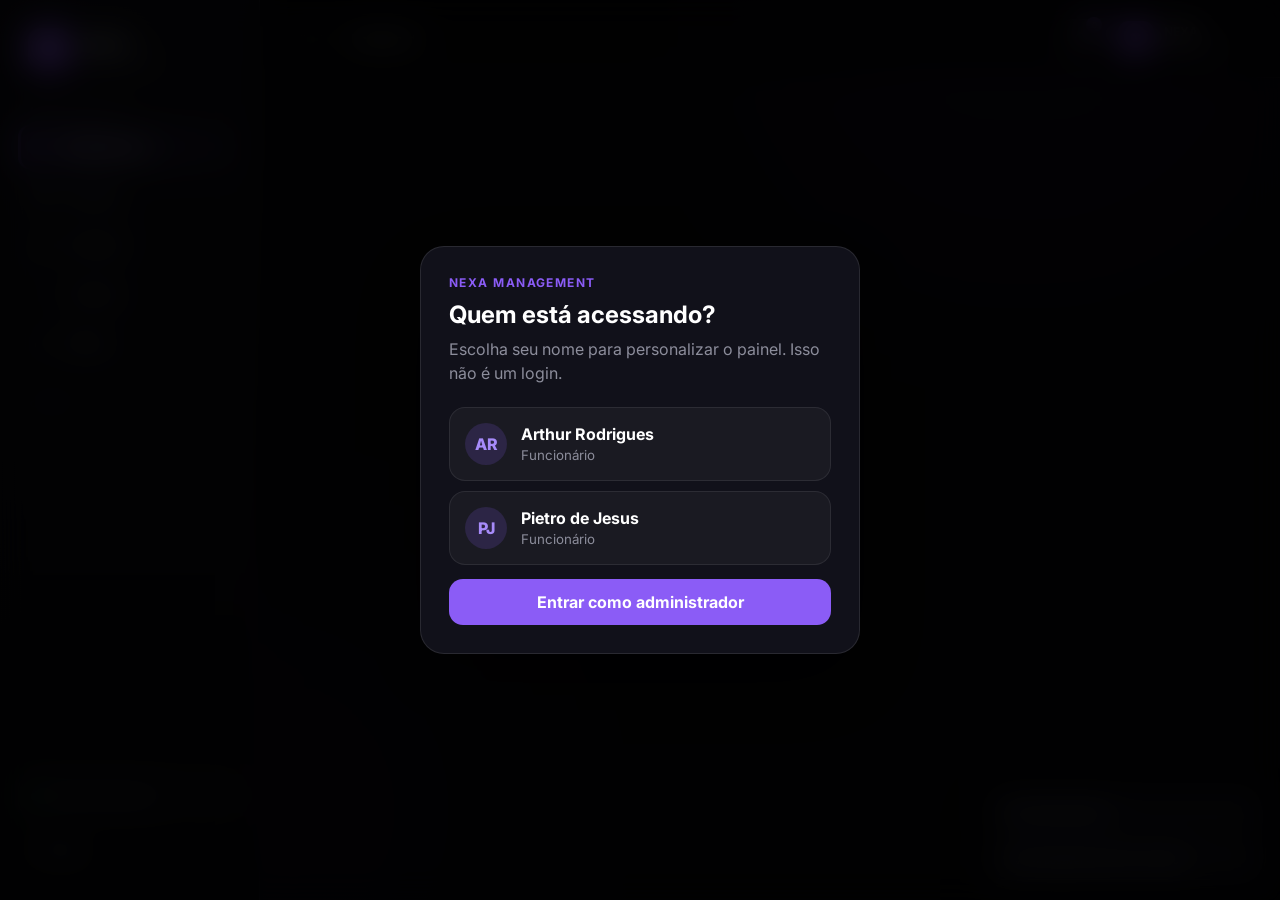
<file: index.html>
<!DOCTYPE html>
<html lang="pt-BR">
<head>
    <meta charset="UTF-8">
    <meta name="viewport" content="width=device-width, initial-scale=1.0">

    <title>NEXA Management</title>

    <link rel="preconnect" href="https://fonts.googleapis.com">
    <link rel="preconnect" href="https://fonts.gstatic.com" crossorigin>
    <link href="https://fonts.googleapis.com/css2?family=Inter:wght@400;500;600;700;800&family=Space+Grotesk:wght@500;600;700&display=swap" rel="stylesheet">

    <link rel="stylesheet" href="style.css">
</head>

<body>

<div class="app-shell">

    <!-- SIDEBAR -->
    <aside class="sidebar">

        <div class="brand">
            <div class="brand-mark">N</div>

            <div>
                <strong>NEXA</strong>
                <span>MANAGEMENT</span>
            </div>
        </div>

        <div class="sidebar-section">
            <small>MENU PRINCIPAL</small>

            <button class="nav-item active" data-page="dashboard">
                <span class="nav-icon">⌂</span>
                <span>Dashboard</span>
            </button>

            <button class="nav-item" data-page="sales">
                <span class="nav-icon">◆</span>
                <span>Vendas</span>
            </button>

            <button class="nav-item" data-page="clients">
                <span class="nav-icon">◉</span>
                <span>Clientes</span>
            </button>

            <button class="nav-item" data-page="tasks">
                <span class="nav-icon">✓</span>
                <span>Tarefas</span>
            </button>

            <button class="nav-item" data-page="goals">
                <span class="nav-icon">◎</span>
                <span>Metas</span>
            </button>
        </div>

        <div class="sidebar-section">
            <small>GESTÃO</small>

            <button class="nav-item admin-only" data-page="team">
                <span class="nav-icon">♙</span>
                <span>Equipe</span>
            </button>

            <button class="nav-item admin-only" data-page="reports">
                <span class="nav-icon">▥</span>
                <span>Relatórios</span>
            </button>

            <button class="nav-item admin-only" data-page="settings">
                <span class="nav-icon">⚙</span>
                <span>Configurações</span>
            </button>
        </div>

        <div class="sidebar-bottom">

            <div class="sidebar-status">
                <span></span>
                Sistema operacional
            </div>

            <button class="logout-button" data-action="logout">
                ↪ Sair
            </button>

        </div>

    </aside>

    <!-- MAIN -->
    <main class="main">

        <!-- TOPBAR -->
        <header class="topbar">

            <button class="mobile-menu" id="mobileMenu">
                ☰
            </button>

            <div class="breadcrumb">
                <span>NEXA</span>
                <b>/</b>
                <strong id="pageTitle">Dashboard</strong>
            </div>

            <div class="topbar-right">

                <button class="notification-button" id="notificationButton">
                    ◇
                    <span id="notificationCount">0</span>
                </button>

                <div class="user-profile">

                    <div class="user-avatar" id="topAvatar">
                        A
                    </div>

                    <div class="user-info">
                        <strong id="topUserName">Administrador</strong>
                        <span id="topUserRole">Administrador</span>
                    </div>

                    <span class="user-arrow">⌄</span>

                </div>

            </div>

        </header>

        <!-- CONTENT -->
        <div class="content">

            <!-- ================= DASHBOARD ================= -->

            <section class="page active" id="page-dashboard">

                <div class="hero-dashboard">

                    <div>
                        <span class="eyebrow">CENTRAL DE OPERAÇÕES</span>

                        <h1>
                            Olá, <span id="welcomeName">Administrador</span>.
                        </h1>

                        <p>
                            Aqui está o panorama da sua operação hoje.
                        </p>
                    </div>

                    <div class="hero-date">
                        <span id="currentDate"></span>
                    </div>

                </div>

                <!-- KPIs -->

                <div class="stats-grid">

                    <article class="stat-card purple">

                        <div class="stat-top">
                            <span>Faturamento</span>
                            <div class="stat-icon">R$</div>
                        </div>

                        <strong id="dashboardRevenue">R$ 0,00</strong>

                        <small id="dashboardRevenueInfo">
                            Nenhuma venda registrada
                        </small>

                    </article>

                    <article class="stat-card green">

                        <div class="stat-top">
                            <span>Vendas</span>
                            <div class="stat-icon">◆</div>
                        </div>

                        <strong id="dashboardSales">0</strong>

                        <small id="dashboardSalesInfo">
                            Nenhuma venda registrada
                        </small>

                    </article>

                    <article class="stat-card blue">

                        <div class="stat-top">
                            <span>Clientes</span>
                            <div class="stat-icon">◉</div>
                        </div>

                        <strong id="dashboardClients">0</strong>

                        <small>
                            Clientes cadastrados
                        </small>

                    </article>

                    <article class="stat-card orange">

                        <div class="stat-top">
                            <span>Tarefas</span>
                            <div class="stat-icon">✓</div>
                        </div>

                        <strong id="dashboardTasks">0</strong>

                        <small id="dashboardTasksInfo">
                            0 concluídas
                        </small>

                    </article>

                </div>

                <!-- DASHBOARD GRID -->

                <div class="dashboard-grid">

                    <article class="panel revenue-panel">

                        <div class="panel-header">

                            <div>
                                <span class="eyebrow">PERFORMANCE</span>
                                <h2>Resumo de vendas</h2>
                            </div>

                            <button class="ghost-button" data-page="sales">
                                Ver vendas →
                            </button>

                        </div>

                        <div class="revenue-main">

                            <div>
                                <span>Faturamento total</span>
                                <strong id="dashboardRevenueLarge">
                                    R$ 0,00
                                </strong>
                            </div>

                            <div class="revenue-progress">

                                <div class="progress-header">
                                    <span>Meta geral</span>
                                    <strong id="dashboardGoalPercent">0%</strong>
                                </div>

                                <div class="progress-bar">
                                    <span id="dashboardGoalBar"></span>
                                </div>

                                <small id="dashboardGoalText">
                                    Nenhuma meta definida
                                </small>

                            </div>

                        </div>

                    </article>

                    <article class="panel quick-panel">

                        <div class="panel-header">
                            <div>
                                <span class="eyebrow">ATALHOS</span>
                                <h2>Ações rápidas</h2>
                            </div>
                        </div>

                        <div class="quick-actions">

                            <button data-action="new-sale">
                                <span>◆</span>
                                <strong>Registrar venda</strong>
                                <small>Adicionar nova venda</small>
                            </button>

                            <button data-action="new-client">
                                <span>◉</span>
                                <strong>Novo cliente</strong>
                                <small>Cadastrar cliente</small>
                            </button>

                            <button data-action="new-task">
                                <span>✓</span>
                                <strong>Nova tarefa</strong>
                                <small>Criar atividade</small>
                            </button>

                        </div>

                    </article>

                </div>

                <div class="dashboard-grid lower">

                    <article class="panel">

                        <div class="panel-header">

                            <div>
                                <span class="eyebrow">RECENTES</span>
                                <h2>Últimas vendas</h2>
                            </div>

                            <button class="text-button" data-page="sales">
                                Ver todas
                            </button>

                        </div>

                        <div id="dashboardSalesList" class="sales-mini-list"></div>

                    </article>

                    <article class="panel">

                        <div class="panel-header">

                            <div>
                                <span class="eyebrow">PRODUTIVIDADE</span>
                                <h2>Ranking da equipe</h2>
                            </div>

                        </div>

                        <div id="rankingList" class="ranking-list"></div>

                    </article>

                </div>

                <div class="dashboard-grid lower">

                    <article class="panel">

                        <div class="panel-header">
                            <div>
                                <span class="eyebrow">ATIVIDADE</span>
                                <h2>Atividade recente</h2>
                            </div>
                        </div>

                        <div id="activityList" class="activity-list"></div>

                    </article>

                    <article class="panel priority-panel">

                        <div class="panel-header">
                            <div>
                                <span class="eyebrow">ATENÇÃO</span>
                                <h2>Tarefas prioritárias</h2>
                            </div>
                        </div>

                        <div id="priorityTasks" class="priority-list"></div>

                    </article>

                </div>

            </section>


            <!-- ================= VENDAS ================= -->

            <section class="page" id="page-sales">

                <div class="page-heading">

                    <div>
                        <span class="eyebrow">COMERCIAL</span>
                        <h1>Vendas</h1>
                        <p>Controle seu faturamento e sua operação comercial.</p>
                    </div>

                    <button class="primary-button admin-only" data-action="new-sale">
                        + Registrar venda
                    </button>

                </div>

                <div class="stats-grid compact">

                    <article class="stat-card purple">
                        <div class="stat-top">
                            <span>Faturamento</span>
                            <div class="stat-icon">R$</div>
                        </div>
                        <strong id="salesRevenue">R$ 0,00</strong>
                        <small>Total registrado</small>
                    </article>

                    <article class="stat-card green">
                        <div class="stat-top">
                            <span>Vendas</span>
                            <div class="stat-icon">◆</div>
                        </div>
                        <strong id="salesCount">0</strong>
                        <small>Vendas registradas</small>
                    </article>

                    <article class="stat-card blue">
                        <div class="stat-top">
                            <span>Recebidas</span>
                            <div class="stat-icon">✓</div>
                        </div>
                        <strong id="salesReceived">0</strong>
                        <small>Vendas recebidas</small>
                    </article>

                    <article class="stat-card orange">
                        <div class="stat-top">
                            <span>Ticket médio</span>
                            <div class="stat-icon">↗</div>
                        </div>
                        <strong id="salesAverage">R$ 0,00</strong>
                        <small>Valor médio</small>
                    </article>

                </div>

                <div class="panel sales-container">

                    <div class="toolbar">

                        <div class="search-box">
                            <span>⌕</span>
                            <input
                                id="salesSearch"
                                type="search"
                                placeholder="Buscar por cliente..."
                            >
                        </div>

                        <select id="salesStatusFilter">
                            <option value="all">Todos os status</option>
                            <option value="pending">Pendentes</option>
                            <option value="received">Recebidas</option>
                            <option value="cancelled">Canceladas</option>
                        </select>

                        <select id="salesResponsibleFilter">
                            <option value="all">Todos os responsáveis</option>
                        </select>

                    </div>

                    <div id="salesList" class="sales-list"></div>

                </div>

            </section>


            <!-- ================= CLIENTES ================= -->

            <section class="page" id="page-clients">

                <div class="page-heading">

                    <div>
                        <span class="eyebrow">CRM</span>
                        <h1>Clientes</h1>
                        <p>Gerencie seus contatos e oportunidades.</p>
                    </div>

                    <button class="primary-button admin-only" data-action="new-client">
                        + Novo cliente
                    </button>

                </div>

                <div class="client-metrics">

                    <div>
                        <span>Total</span>
                        <strong id="clientTotal">0</strong>
                    </div>

                    <div>
                        <span>Leads</span>
                        <strong id="clientLeads">0</strong>
                    </div>

                    <div>
                        <span>Negociação</span>
                        <strong id="clientNegotiation">0</strong>
                    </div>

                    <div>
                        <span>Clientes</span>
                        <strong id="clientCustomers">0</strong>
                    </div>

                </div>

                <div class="panel">

                    <div class="toolbar">

                        <div class="search-box">
                            <span>⌕</span>
                            <input
                                id="clientSearch"
                                type="search"
                                placeholder="Buscar cliente, empresa ou telefone..."
                            >
                        </div>

                        <select id="clientStatusFilter">
                            <option value="all">Todos</option>
                            <option value="lead">Lead</option>
                            <option value="contact">Contato</option>
                            <option value="negotiation">Negociação</option>
                            <option value="customer">Cliente</option>
                            <option value="inactive">Inativo</option>
                        </select>

                    </div>

                    <div id="clientList" class="client-grid"></div>

                </div>

            </section>


            <!-- ================= TAREFAS ================= -->

            <section class="page" id="page-tasks">

                <div class="page-heading">

                    <div>
                        <span class="eyebrow">OPERAÇÃO</span>
                        <h1>Tarefas</h1>
                        <p>Organize e acompanhe as atividades da equipe.</p>
                    </div>

                    <button class="primary-button admin-only" data-action="new-task">
                        + Nova tarefa
                    </button>

                </div>

                <div class="stats-grid compact">

                    <article class="stat-card purple">
                        <div class="stat-top">
                            <span>Total</span>
                            <div class="stat-icon">✓</div>
                        </div>
                        <strong id="taskTotal">0</strong>
                        <small>Tarefas</small>
                    </article>

                    <article class="stat-card orange">
                        <div class="stat-top">
                            <span>Pendentes</span>
                            <div class="stat-icon">◷</div>
                        </div>
                        <strong id="taskPending">0</strong>
                        <small>Em aberto</small>
                    </article>

                    <article class="stat-card green">
                        <div class="stat-top">
                            <span>Concluídas</span>
                            <div class="stat-icon">✓</div>
                        </div>
                        <strong id="taskCompleted">0</strong>
                        <small>Finalizadas</small>
                    </article>

                    <article class="stat-card red">
                        <div class="stat-top">
                            <span>Atrasadas</span>
                            <div class="stat-icon">!</div>
                        </div>
                        <strong id="taskOverdue">0</strong>
                        <small>Precisam atenção</small>
                    </article>

                </div>

                <div class="panel">

                    <div class="filter-tabs">

                        <button class="active" data-task-filter="all">
                            Todas
                        </button>

                        <button data-task-filter="pending">
                            Pendentes
                        </button>

                        <button data-task-filter="completed">
                            Concluídas
                        </button>

                        <button data-task-filter="overdue">
                            Atrasadas
                        </button>

                    </div>

                    <div id="fullTaskList" class="task-list"></div>

                </div>

            </section>


            <!-- ================= METAS ================= -->

            <section class="page" id="page-goals">

                <div class="page-heading">

                    <div>
                        <span class="eyebrow">PERFORMANCE</span>
                        <h1>Metas</h1>
                        <p>Acompanhe os objetivos da NEXA.</p>
                    </div>

                </div>

                <div class="panel goal-main">

                    <div>
                        <span class="eyebrow">META GERAL</span>
                        <h2 id="generalGoal">R$ 0,00</h2>
                        <p>Meta de faturamento</p>
                    </div>

                    <button
                        class="secondary-button admin-only"
                        data-action="edit-general-goal"
                    >
                        Editar meta
                    </button>

                </div>

                <div class="panel">

                    <div class="panel-header">
                        <div>
                            <span class="eyebrow">EQUIPE</span>
                            <h2>Metas individuais</h2>
                        </div>
                    </div>

                    <div id="employeeGoals" class="employee-goals"></div>

                </div>

            </section>


            <!-- ================= EQUIPE ================= -->

            <section class="page" id="page-team">

                <div class="page-heading">

                    <div>
                        <span class="eyebrow">GESTÃO</span>
                        <h1>Equipe</h1>
                        <p>Acompanhe a produtividade de cada colaborador.</p>
                    </div>

                </div>

                <div id="teamList" class="team-grid"></div>

            </section>


            <!-- ================= RELATÓRIOS ================= -->

            <section class="page" id="page-reports">

                <div class="page-heading">

                    <div>
                        <span class="eyebrow">ANÁLISE</span>
                        <h1>Relatórios</h1>
                        <p>Indicadores gerais da operação.</p>
                    </div>

                </div>

                <div class="report-grid">

                    <div class="report-card">
                        <span>Clientes</span>
                        <strong id="reportClients">0</strong>
                    </div>

                    <div class="report-card">
                        <span>Vendas</span>
                        <strong id="reportSales">0</strong>
                    </div>

                    <div class="report-card">
                        <span>Faturamento</span>
                        <strong id="reportRevenue">R$ 0,00</strong>
                    </div>

                    <div class="report-card">
                        <span>Tarefas</span>
                        <strong id="reportTasks">0</strong>
                    </div>

                    <div class="report-card">
                        <span>Concluídas</span>
                        <strong id="reportCompleted">0</strong>
                    </div>

                    <div class="report-card">
                        <span>Ticket médio</span>
                        <strong id="reportAverage">R$ 0,00</strong>
                    </div>

                </div>

                <div class="panel">

                    <div class="panel-header">
                        <div>
                            <span class="eyebrow">DESEMPENHO</span>
                            <h2>Vendas por responsável</h2>
                        </div>
                    </div>

                    <div id="reportRanking" class="report-ranking"></div>

                </div>

            </section>


            <!-- ================= CONFIGURAÇÕES ================= -->

            <section class="page" id="page-settings">

                <div class="page-heading">

                    <div>
                        <span class="eyebrow">SISTEMA</span>
                        <h1>Configurações</h1>
                        <p>Gerencie os dados locais do NEXA Management.</p>
                    </div>

                </div>

                <div class="settings-grid">

                    <div class="panel setting-card">

                        <div class="setting-icon">↓</div>

                        <div>
                            <h2>Exportar dados</h2>
                            <p>Baixe uma cópia de segurança dos dados.</p>
                        </div>

                        <button class="secondary-button" data-action="export-data">
                            Exportar
                        </button>

                    </div>

                    <div class="panel setting-card">

                        <div class="setting-icon">↑</div>

                        <div>
                            <h2>Importar dados</h2>
                            <p>Restaure um arquivo exportado anteriormente.</p>
                        </div>

                        <button class="secondary-button" data-action="import-data">
                            Importar
                        </button>

                        <input
                            type="file"
                            id="importFile"
                            accept=".json"
                            hidden
                        >

                    </div>

                    <div class="panel setting-card danger-setting">

                        <div class="setting-icon">!</div>

                        <div>
                            <h2>Resetar sistema</h2>
                            <p>Apaga os dados salvos neste navegador.</p>
                        </div>

                        <button class="danger-button" data-action="reset-data">
                            Resetar
                        </button>

                    </div>

                </div>

            </section>

        </div>

    </main>

</div>


<!-- MODAL -->

<div class="modal-overlay" id="modalOverlay">

    <div class="modal">

        <div class="modal-header">

            <div>
                <span class="eyebrow" id="modalEyebrow">
                    NEXA
                </span>

                <h2 id="modalTitle">
                    Novo registro
                </h2>
            </div>

            <button class="modal-close" id="modalClose">
                ×
            </button>

        </div>

        <form id="modalForm">

            <div id="modalBody"></div>

            <div class="modal-actions">

                <button
                    type="button"
                    class="secondary-button"
                    id="modalCancel"
                >
                    Cancelar
                </button>

                <button
                    type="submit"
                    class="primary-button"
                    id="modalSubmit"
                >
                    Salvar
                </button>

            </div>

        </form>

    </div>

</div>


<!-- TOASTS -->

<div class="toast-container" id="toastContainer"></div>


<script src="script.js"></script>

</body>
</html>
</file>
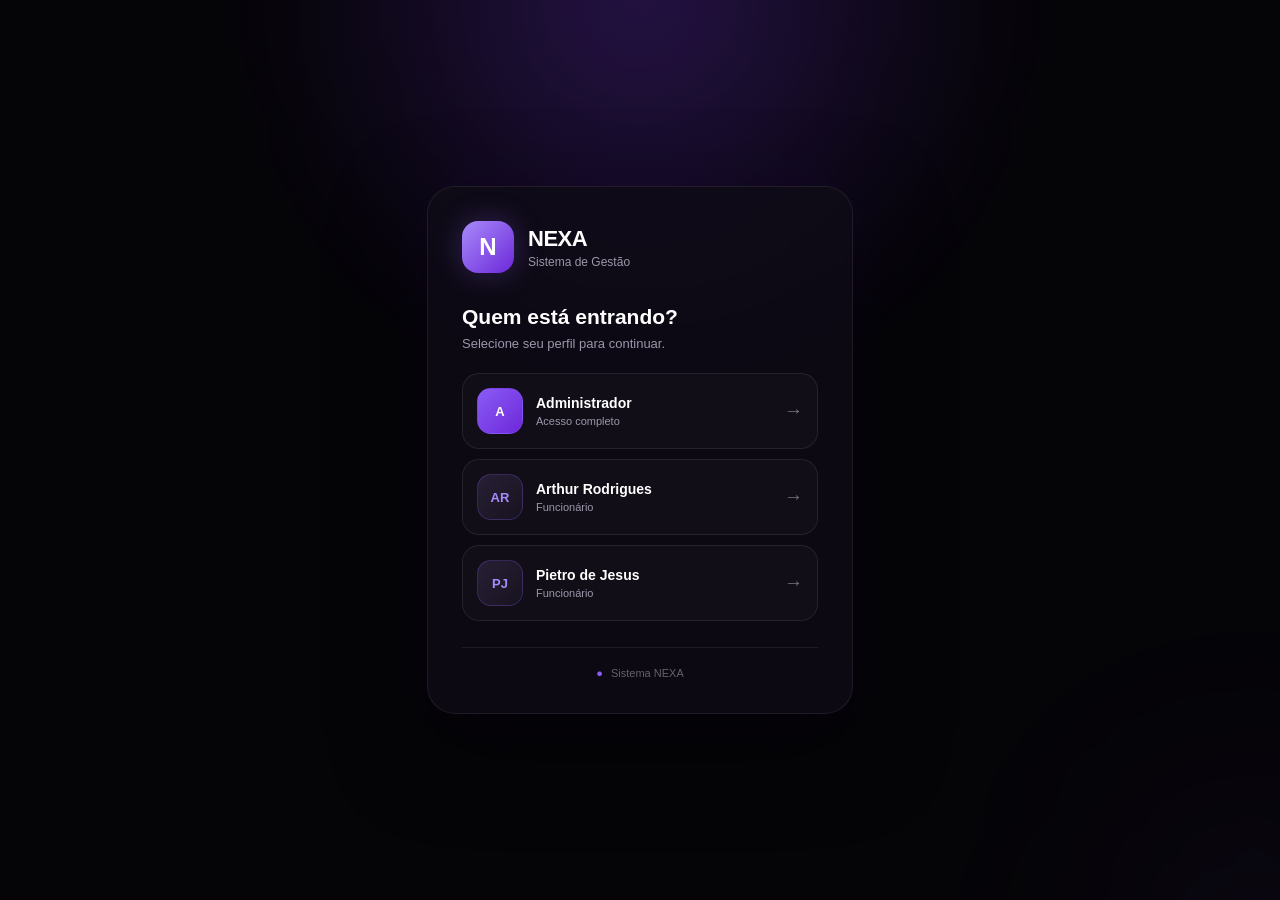
<file: login.html>
<!DOCTYPE html>
<html lang="pt-BR">

<head>
    <meta charset="UTF-8">
    <meta name="viewport" content="width=device-width, initial-scale=1.0">

    <meta name="theme-color" content="#06040a">

    <title>NEXA — Acesso</title>

    <link rel="stylesheet" href="login.css">
</head>

<body>

    <div class="background-glow glow-one"></div>
    <div class="background-glow glow-two"></div>

    <main class="login-container">

        <section class="login-card">

            <div class="brand">
                <div class="logo">
                    N
                </div>

                <div>
                    <h1>NEXA</h1>
                    <p>Sistema de Gestão</p>
                </div>
            </div>


            <div class="welcome">

                <h2>Quem está entrando?</h2>

                <p>
                    Selecione seu perfil para continuar.
                </p>

            </div>


            <!-- PERFIS -->

            <div class="profiles">

                <!-- ADMIN -->

                <button
                    class="profile-card"
                    data-user="admin"
                    type="button"
                >

                    <div class="profile-avatar admin-avatar">
                        A
                    </div>

                    <div class="profile-info">
                        <strong>Administrador</strong>
                        <span>Acesso completo</span>
                    </div>

                    <div class="profile-arrow">
                        →
                    </div>

                </button>


                <!-- ARTHUR -->

                <button
                    class="profile-card"
                    data-user="arthur"
                    type="button"
                >

                    <div class="profile-avatar">
                        AR
                    </div>

                    <div class="profile-info">
                        <strong>Arthur Rodrigues</strong>
                        <span>Funcionário</span>
                    </div>

                    <div class="profile-arrow">
                        →
                    </div>

                </button>


                <!-- PIETRO -->

                <button
                    class="profile-card"
                    data-user="pietro"
                    type="button"
                >

                    <div class="profile-avatar">
                        PJ
                    </div>

                    <div class="profile-info">
                        <strong>Pietro de Jesus</strong>
                        <span>Funcionário</span>
                    </div>

                    <div class="profile-arrow">
                        →
                    </div>

                </button>

            </div>


            <!-- SENHA -->

            <div
                class="password-area"
                id="passwordArea"
            >

                <div class="selected-profile">

                    <button
                        type="button"
                        id="backButton"
                        class="back-button"
                    >
                        ←
                    </button>

                    <div
                        class="selected-avatar"
                        id="selectedAvatar"
                    >
                        A
                    </div>

                    <div>

                        <strong id="selectedName">
                            Administrador
                        </strong>

                        <span id="selectedRole">
                            Acesso completo
                        </span>

                    </div>

                </div>


                <form id="loginForm">

                    <label for="password">
                        Senha
                    </label>

                    <div class="password-input">

                        <input
                            type="password"
                            id="password"
                            placeholder="Digite sua senha"
                            autocomplete="current-password"
                            required
                        >

                        <button
                            type="button"
                            id="togglePassword"
                            class="toggle-password"
                            aria-label="Mostrar senha"
                        >
                            ◉
                        </button>

                    </div>


                    <button
                        type="submit"
                        class="login-button"
                    >

                        <span>Entrar no painel</span>

                        <span>→</span>

                    </button>

                </form>


                <p
                    id="loginMessage"
                    class="login-message"
                ></p>

            </div>


            <footer>
                <span>●</span>
                Sistema NEXA
            </footer>

        </section>

    </main>


    <script src="login.js"></script>

</body>

</html>
</file>
<file: style.css>
:root {
    --bg: #07070b;
    --bg-2: #0b0b12;
    --panel: rgba(18, 18, 27, .82);
    --panel-2: #11111a;
    --border: rgba(255,255,255,.08);

    --purple: #8b5cf6;
    --purple-2: #6d28d9;
    --purple-soft: rgba(139,92,246,.15);

    --green: #22c55e;
    --blue: #3b82f6;
    --orange: #f59e0b;
    --red: #ef4444;

    --text: #f7f7fb;
    --muted: #8c8d9b;
    --muted-2: #5e6070;

    --radius: 22px;

    --sidebar: 260px;
}

* {
    box-sizing: border-box;
    margin: 0;
    padding: 0;
}

html {
    scroll-behavior: smooth;
}

body {
    background:
        radial-gradient(circle at 80% 0%, rgba(124,58,237,.10), transparent 30%),
        radial-gradient(circle at 20% 90%, rgba(76,29,149,.08), transparent 30%),
        var(--bg);

    color: var(--text);

    font-family: "Inter", sans-serif;

    min-height: 100vh;
}

button,
input,
select,
textarea {
    font: inherit;
}

button {
    border: 0;
    cursor: pointer;
}

button:disabled {
    opacity: .45;
    cursor: not-allowed;
}

::-webkit-scrollbar {
    width: 7px;
}

::-webkit-scrollbar-track {
    background: transparent;
}

::-webkit-scrollbar-thumb {
    background: #272735;
    border-radius: 20px;
}


/* ================= APP ================= */

.app-shell {
    min-height: 100vh;
    display: flex;
}


/* ================= SIDEBAR ================= */

.sidebar {
    position: fixed;
    inset: 0 auto 0 0;

    width: var(--sidebar);

    padding: 28px 18px;

    background:
        linear-gradient(180deg, rgba(16,16,24,.98), rgba(8,8,13,.98));

    border-right: 1px solid var(--border);

    display: flex;
    flex-direction: column;

    z-index: 100;
}

.brand {
    display: flex;
    align-items: center;
    gap: 12px;

    padding: 0 10px 34px;
}

.brand-mark {
    width: 42px;
    height: 42px;

    border-radius: 13px;

    display: grid;
    place-items: center;

    font-family: "Space Grotesk", sans-serif;
    font-weight: 800;
    font-size: 21px;

    background:
        linear-gradient(135deg, var(--purple), var(--purple-2));

    box-shadow:
        0 0 30px rgba(139,92,246,.25);
}

.brand strong {
    display: block;

    font-family: "Space Grotesk", sans-serif;
    font-size: 18px;
    letter-spacing: .5px;
}

.brand span {
    display: block;

    margin-top: 2px;

    color: var(--muted);

    font-size: 8px;
    letter-spacing: 2px;
}

.sidebar-section {
    margin-bottom: 28px;
}

.sidebar-section > small {
    display: block;

    color: #50515f;

    font-size: 9px;
    font-weight: 700;

    letter-spacing: 1.5px;

    padding: 0 12px 10px;
}

.nav-item {
    width: 100%;

    display: flex;
    align-items: center;
    gap: 13px;

    padding: 12px;

    margin-bottom: 5px;

    border-radius: 12px;

    background: transparent;

    color: #8f90a0;

    text-align: left;

    transition: .2s;
}

.nav-item:hover {
    color: white;
    background: rgba(255,255,255,.045);
}

.nav-item.active {
    color: white;

    background:
        linear-gradient(
            90deg,
            rgba(139,92,246,.20),
            rgba(139,92,246,.05)
        );

    box-shadow:
        inset 3px 0 0 var(--purple);
}

.nav-icon {
    width: 22px;

    display: inline-grid;
    place-items: center;

    color: #77798a;
}

.nav-item.active .nav-icon {
    color: #b89aff;
}

.sidebar-bottom {
    margin-top: auto;
}

.sidebar-status {
    padding: 12px;

    border: 1px solid var(--border);

    background: rgba(255,255,255,.025);

    border-radius: 13px;

    color: var(--muted);

    font-size: 11px;

    margin-bottom: 12px;
}

.sidebar-status span {
    width: 7px;
    height: 7px;

    display: inline-block;

    border-radius: 50%;

    background: var(--green);

    box-shadow: 0 0 12px var(--green);

    margin-right: 7px;
}

.logout-button {
    width: 100%;

    padding: 12px;

    color: #8d8e9b;

    background: transparent;

    border-radius: 12px;

    text-align: left;
}

.logout-button:hover {
    background: rgba(239,68,68,.08);
    color: #f87171;
}


/* ================= MAIN ================= */

.main {
    margin-left: var(--sidebar);

    width: calc(100% - var(--sidebar));

    min-height: 100vh;
}


/* ================= TOPBAR ================= */

.topbar {
    height: 78px;

    position: sticky;
    top: 0;

    z-index: 80;

    padding: 0 34px;

    display: flex;
    align-items: center;
    justify-content: space-between;

    background: rgba(7,7,11,.78);

    backdrop-filter: blur(20px);

    border-bottom: 1px solid var(--border);
}

.breadcrumb {
    display: flex;
    gap: 10px;
    align-items: center;

    font-size: 12px;
}

.breadcrumb span {
    color: #606170;
}

.breadcrumb b {
    color: #353542;
}

.breadcrumb strong {
    color: #c7c8d2;
}

.topbar-right {
    display: flex;
    align-items: center;
    gap: 18px;
}

.notification-button {
    position: relative;

    width: 40px;
    height: 40px;

    display: grid;
    place-items: center;

    color: #999aa9;

    background: rgba(255,255,255,.035);

    border: 1px solid var(--border);

    border-radius: 12px;
}

.notification-button span {
    position: absolute;

    right: -3px;
    top: -3px;

    min-width: 16px;
    height: 16px;

    padding: 0 4px;

    display: grid;
    place-items: center;

    border-radius: 50%;

    background: var(--purple);

    color: white;

    font-size: 8px;
}

.user-profile {
    display: flex;
    align-items: center;
    gap: 10px;
}

.user-avatar {
    width: 36px;
    height: 36px;

    display: grid;
    place-items: center;

    border-radius: 11px;

    background:
        linear-gradient(135deg, #8b5cf6, #4c1d95);

    font-size: 12px;
    font-weight: 800;
}

.user-info strong {
    display: block;

    font-size: 12px;
}

.user-info span {
    display: block;

    margin-top: 2px;

    color: var(--muted);

    font-size: 10px;
}

.user-arrow {
    color: #666776;
}

.mobile-menu {
    display: none;

    background: transparent;
    color: white;

    font-size: 20px;
}


/* ================= CONTENT ================= */

.content {
    padding: 34px;
    max-width: 1800px;
}

.page {
    display: none;
}

.page.active {
    display: block;

    animation: pageIn .25s ease;
}

@keyframes pageIn {
    from {
        opacity: 0;
        transform: translateY(6px);
    }

    to {
        opacity: 1;
        transform: translateY(0);
    }
}

.eyebrow {
    color: #9b82dc;

    font-size: 9px;
    font-weight: 800;

    letter-spacing: 1.8px;

    text-transform: uppercase;
}

.page-heading {
    display: flex;
    align-items: flex-end;
    justify-content: space-between;

    margin-bottom: 28px;
}

.page-heading h1,
.hero-dashboard h1 {
    margin-top: 7px;

    font-family: "Space Grotesk", sans-serif;

    font-size: clamp(28px, 3vw, 42px);

    letter-spacing: -1.5px;
}

.page-heading p,
.hero-dashboard p {
    margin-top: 7px;

    color: var(--muted);

    font-size: 13px;
}


/* ================= HERO ================= */

.hero-dashboard {
    min-height: 180px;

    margin-bottom: 24px;

    padding: 32px;

    display: flex;
    align-items: flex-end;
    justify-content: space-between;

    overflow: hidden;

    position: relative;

    border: 1px solid var(--border);

    border-radius: 26px;

    background:
        radial-gradient(
            circle at 85% 25%,
            rgba(139,92,246,.20),
            transparent 30%
        ),
        linear-gradient(
            135deg,
            rgba(20,18,32,.95),
            rgba(11,11,17,.95)
        );
}

.hero-dashboard::after {
    content: "";

    position: absolute;

    width: 280px;
    height: 280px;

    right: 100px;
    top: -180px;

    border-radius: 50%;

    border: 1px solid rgba(139,92,246,.15);
}

.hero-date {
    position: relative;
    z-index: 2;

    padding: 11px 15px;

    border: 1px solid var(--border);

    border-radius: 12px;

    color: #aaaaba;

    background: rgba(255,255,255,.025);

    font-size: 11px;
}


/* ================= STATS ================= */

.stats-grid {
    display: grid;

    grid-template-columns: repeat(4, 1fr);

    gap: 15px;

    margin-bottom: 18px;
}

.stats-grid.compact {
    margin-bottom: 22px;
}

.stat-card {
    min-height: 145px;

    padding: 21px;

    border: 1px solid var(--border);

    border-radius: 19px;

    background:
        linear-gradient(
            145deg,
            rgba(255,255,255,.045),
            rgba(255,255,255,.015)
        );

    position: relative;

    overflow: hidden;
}

.stat-card::after {
    content: "";

    position: absolute;

    width: 100px;
    height: 100px;

    right: -40px;
    bottom: -50px;

    border-radius: 50%;

    background: var(--purple-soft);

    filter: blur(10px);
}

.stat-card.purple {
    --accent: var(--purple);
}

.stat-card.green {
    --accent: var(--green);
}

.stat-card.blue {
    --accent: var(--blue);
}

.stat-card.orange {
    --accent: var(--orange);
}

.stat-card.red {
    --accent: var(--red);
}

.stat-top {
    display: flex;
    align-items: center;
    justify-content: space-between;

    color: var(--muted);

    font-size: 11px;
}

.stat-icon {
    width: 34px;
    height: 34px;

    display: grid;
    place-items: center;

    border-radius: 10px;

    color: var(--accent);

    background: color-mix(
        in srgb,
        var(--accent) 12%,
        transparent
    );
}

.stat-card > strong {
    display: block;

    margin-top: 18px;

    font-family: "Space Grotesk", sans-serif;

    font-size: 26px;

    letter-spacing: -.5px;
}

.stat-card > small {
    display: block;

    margin-top: 6px;

    color: #696b79;

    font-size: 10px;
}


/* ================= PANELS ================= */

.panel {
    padding: 23px;

    background:
        linear-gradient(
            145deg,
            rgba(20,20,30,.85),
            rgba(12,12,19,.9)
        );

    border: 1px solid var(--border);

    border-radius: var(--radius);

    box-shadow: 0 20px 50px rgba(0,0,0,.12);
}

.panel-header {
    display: flex;
    align-items: center;
    justify-content: space-between;

    margin-bottom: 20px;
}

.panel-header h2 {
    margin-top: 5px;

    font-family: "Space Grotesk", sans-serif;

    font-size: 17px;
}

.dashboard-grid {
    display: grid;

    grid-template-columns: 1.5fr 1fr;

    gap: 18px;

    margin-bottom: 18px;
}

.dashboard-grid.lower {
    grid-template-columns: 1fr 1fr;
}


/* ================= BUTTONS ================= */

.primary-button {
    padding: 11px 16px;

    border-radius: 11px;

    color: white;

    background:
        linear-gradient(
            135deg,
            var(--purple),
            var(--purple-2)
        );

    box-shadow:
        0 8px 24px rgba(109,40,217,.20);

    font-size: 11px;
    font-weight: 700;

    transition: .2s;
}

.primary-button:hover {
    transform: translateY(-1px);

    box-shadow:
        0 12px 28px rgba(109,40,217,.30);
}

.secondary-button {
    padding: 10px 14px;

    border-radius: 10px;

    color: #d0d0db;

    background: rgba(255,255,255,.045);

    border: 1px solid var(--border);

    font-size: 11px;
}

.secondary-button:hover {
    background: rgba(255,255,255,.07);
}

.ghost-button,
.text-button {
    background: transparent;

    color: #a794d7;

    font-size: 10px;
    font-weight: 700;
}

.danger-button {
    padding: 10px 14px;

    border-radius: 10px;

    background: rgba(239,68,68,.10);

    color: #f87171;

    font-size: 11px;
}


/* ================= REVENUE ================= */

.revenue-main {
    display: grid;

    grid-template-columns: 1fr 1fr;

    gap: 40px;

    align-items: center;
}

.revenue-main > div:first-child span {
    color: var(--muted);

    font-size: 11px;
}

.revenue-main > div:first-child strong {
    display: block;

    margin-top: 8px;

    font-family: "Space Grotesk", sans-serif;

    font-size: 34px;
}

.progress-header {
    display: flex;
    justify-content: space-between;

    color: var(--muted);

    font-size: 10px;

    margin-bottom: 8px;
}

.progress-header strong {
    color: #c8b6ee;
}

.progress-bar {
    height: 8px;

    border-radius: 30px;

    background: #20202c;

    overflow: hidden;
}

.progress-bar span {
    display: block;

    height: 100%;

    width: 0%;

    border-radius: inherit;

    background:
        linear-gradient(
            90deg,
            var(--purple),
            #a78bfa
        );

    transition: width .4s ease;
}

.revenue-progress small {
    display: block;

    margin-top: 8px;

    color: #666878;

    font-size: 9px;
}


/* ================= QUICK ACTIONS ================= */

.quick-actions {
    display: grid;

    grid-template-columns: repeat(3, 1fr);

    gap: 10px;
}

.quick-actions button {
    min-height: 110px;

    padding: 15px;

    text-align: left;

    border-radius: 14px;

    background: rgba(255,255,255,.025);

    border: 1px solid var(--border);

    color: white;

    transition: .2s;
}

.quick-actions button:hover {
    transform: translateY(-2px);

    background: rgba(139,92,246,.08);

    border-color: rgba(139,92,246,.25);
}

.quick-actions span {
    display: block;

    margin-bottom: 13px;

    color: #9c7bea;
}

.quick-actions strong {
    display: block;

    font-size: 11px;
}

.quick-actions small {
    display: block;

    margin-top: 5px;

    color: #676977;

    font-size: 9px;
}


/* ================= SALES MINI ================= */

.sales-mini-list,
.ranking-list,
.activity-list,
.priority-list {
    display: flex;
    flex-direction: column;

    gap: 8px;
}

.mini-sale,
.ranking-row,
.activity-row,
.priority-row {
    display: flex;

    align-items: center;

    gap: 12px;

    padding: 12px;

    border-radius: 12px;

    background: rgba(255,255,255,.025);

    border: 1px solid rgba(255,255,255,.045);
}

.mini-avatar,
.rank-avatar {
    width: 34px;
    height: 34px;

    flex: 0 0 auto;

    display: grid;
    place-items: center;

    border-radius: 10px;

    background: var(--purple-soft);

    color: #b99afc;

    font-size: 10px;
    font-weight: 800;
}

.mini-sale-main,
.rank-main,
.activity-main,
.priority-main {
    min-width: 0;

    flex: 1;
}

.mini-sale-main strong,
.rank-main strong,
.activity-main strong,
.priority-main strong {
    display: block;

    overflow: hidden;

    white-space: nowrap;

    text-overflow: ellipsis;

    font-size: 11px;
}

.mini-sale-main small,
.rank-main small,
.activity-main small,
.priority-main small {
    display: block;

    margin-top: 3px;

    color: var(--muted-2);

    font-size: 9px;
}

.mini-sale-value {
    color: #c9b6f2;

    font-size: 11px;
    font-weight: 700;
}

.empty-state {
    padding: 35px 15px;

    text-align: center;

    color: #656776;

    font-size: 11px;
}

.empty-state strong {
    display: block;

    color: #999aa8;

    margin-bottom: 5px;

    font-size: 13px;
}


/* ================= TOOLBAR ================= */

.toolbar {
    display: flex;

    gap: 10px;

    margin-bottom: 20px;
}

.search-box {
    min-width: 260px;

    flex: 1;

    display: flex;
    align-items: center;
    gap: 9px;

    padding: 0 13px;

    height: 42px;

    border: 1px solid var(--border);

    border-radius: 11px;

    background: rgba(255,255,255,.025);
}

.search-box span {
    color: #6e7080;
}

.search-box input {
    width: 100%;

    border: 0;
    outline: 0;

    color: white;

    background: transparent;

    font-size: 11px;
}

.search-box input::placeholder {
    color: #5e6070;
}

.toolbar select {
    height: 42px;

    min-width: 170px;

    padding: 0 12px;

    color: #aaaaba;

    border: 1px solid var(--border);

    border-radius: 11px;

    background: #11111a;

    outline: none;

    font-size: 10px;
}


/* ================= SALES ================= */

.sales-list {
    display: flex;

    flex-direction: column;

    gap: 10px;
}

.sale-card {
    display: grid;

    grid-template-columns: 1fr auto auto auto;

    gap: 20px;

    align-items: center;

    padding: 16px;

    border: 1px solid var(--border);

    border-radius: 15px;

    background: rgba(255,255,255,.025);

    transition: .2s;
}

.sale-card:hover {
    border-color: rgba(139,92,246,.20);

    background: rgba(139,92,246,.035);
}

.sale-client {
    display: flex;
    align-items: center;

    gap: 12px;

    min-width: 0;
}

.sale-avatar {
    width: 40px;
    height: 40px;

    flex: 0 0 auto;

    display: grid;
    place-items: center;

    border-radius: 12px;

    background:
        linear-gradient(
            135deg,
            rgba(139,92,246,.25),
            rgba(109,40,217,.08)
        );

    color: #b99afc;

    font-weight: 800;
    font-size: 11px;
}

.sale-client strong {
    display: block;

    font-size: 12px;
}

.sale-client small {
    display: block;

    margin-top: 3px;

    color: var(--muted);

    font-size: 9px;
}

.sale-meta {
    color: #777887;

    font-size: 9px;
}

.sale-meta strong {
    display: block;

    color: #b8b9c5;

    margin-bottom: 3px;

    font-size: 10px;
}

.sale-value {
    color: #d4c2f6;

    font-family: "Space Grotesk", sans-serif;

    font-size: 15px;
    font-weight: 700;
}

.status {
    display: inline-flex;

    align-items: center;

    padding: 6px 9px;

    border-radius: 999px;

    font-size: 8px;
    font-weight: 700;
}

.status.received {
    color: #7ee2a2;

    background: rgba(34,197,94,.10);
}

.status.pending {
    color: #f5c76b;

    background: rgba(245,158,11,.10);
}

.status.cancelled {
    color: #f28b8b;

    background: rgba(239,68,68,.10);
}

.sale-actions {
    display: flex;
    gap: 5px;
}

.icon-button {
    width: 30px;
    height: 30px;

    display: grid;
    place-items: center;

    color: #858695;

    background: rgba(255,255,255,.04);

    border: 1px solid var(--border);

    border-radius: 8px;
}

.icon-button:hover {
    color: white;

    background: rgba(255,255,255,.08);
}

.icon-button.delete:hover {
    color: #f87171;

    background: rgba(239,68,68,.08);
}


/* ================= CLIENTS ================= */

.client-metrics {
    display: grid;

    grid-template-columns: repeat(4, 1fr);

    gap: 12px;

    margin-bottom: 18px;
}

.client-metrics > div {
    padding: 17px 19px;

    border: 1px solid var(--border);

    border-radius: 16px;

    background: rgba(255,255,255,.025);
}

.client-metrics span {
    display: block;

    color: var(--muted);

    font-size: 10px;
}

.client-metrics strong {
    display: block;

    margin-top: 7px;

    font-family: "Space Grotesk", sans-serif;

    font-size: 23px;
}

.client-grid {
    display: grid;

    grid-template-columns: repeat(3, 1fr);

    gap: 12px;
}

.client-card {
    padding: 17px;

    border: 1px solid var(--border);

    border-radius: 16px;

    background: rgba(255,255,255,.025);

    transition: .2s;
}

.client-card:hover {
    transform: translateY(-2px);

    border-color: rgba(139,92,246,.22);
}

.client-card-top {
    display: flex;

    justify-content: space-between;

    align-items: flex-start;

    margin-bottom: 15px;
}

.client-avatar {
    width: 42px;
    height: 42px;

    display: grid;
    place-items: center;

    border-radius: 12px;

    background: var(--purple-soft);

    color: #b89af9;

    font-weight: 800;
}

.client-card h3 {
    margin-top: 4px;

    font-size: 13px;
}

.client-company {
    margin-top: 4px;

    color: var(--muted);

    font-size: 9px;
}

.client-info {
    display: grid;

    gap: 8px;

    margin-bottom: 15px;
}

.client-info div {
    display: flex;

    justify-content: space-between;

    gap: 15px;

    color: #747584;

    font-size: 9px;
}

.client-info strong {
    color: #aaaab7;

    text-align: right;
}

.client-card-footer {
    display: flex;

    align-items: center;
    justify-content: space-between;

    padding-top: 12px;

    border-top: 1px solid rgba(255,255,255,.05);
}

.client-card-actions {
    display: flex;
    gap: 5px;
}


/* ================= TASKS ================= */

.filter-tabs {
    display: flex;

    gap: 5px;

    margin-bottom: 18px;
}

.filter-tabs button {
    padding: 8px 12px;

    border-radius: 9px;

    color: #777988;

    background: transparent;

    font-size: 9px;
}

.filter-tabs button.active {
    color: white;

    background: var(--purple-soft);
}

.task-list {
    display: flex;

    flex-direction: column;

    gap: 9px;
}

.task-card {
    display: flex;

    align-items: center;

    gap: 13px;

    padding: 14px;

    border: 1px solid var(--border);

    border-radius: 14px;

    background: rgba(255,255,255,.025);
}

.task-check {
    width: 25px;
    height: 25px;

    flex: 0 0 auto;

    display: grid;
    place-items: center;

    border: 1px solid #414250;

    border-radius: 8px;

    background: transparent;

    color: white;
}

.task-card.completed .task-check {
    background: var(--green);

    border-color: var(--green);
}

.task-main {
    flex: 1;

    min-width: 0;
}

.task-main strong {
    display: block;

    font-size: 11px;
}

.task-card.completed .task-main strong {
    text-decoration: line-through;

    color: #676875;
}

.task-main p {
    margin-top: 4px;

    color: #6d6f7e;

    font-size: 9px;

    overflow: hidden;

    text-overflow: ellipsis;

    white-space: nowrap;
}

.task-meta {
    display: flex;

    align-items: center;

    gap: 12px;

    color: #747685;

    font-size: 9px;
}

.priority {
    padding: 5px 8px;

    border-radius: 999px;

    font-size: 8px;
    font-weight: 700;
}

.priority.low {
    color: #93c5fd;

    background: rgba(59,130,246,.10);
}

.priority.medium {
    color: #facc15;

    background: rgba(234,179,8,.10);
}

.priority.high {
    color: #fb923c;

    background: rgba(249,115,22,.10);
}

.priority.urgent {
    color: #f87171;

    background: rgba(239,68,68,.10);
}

.overdue {
    color: #f87171;
}


/* ================= GOALS ================= */

.goal-main {
    display: flex;

    align-items: center;

    justify-content: space-between;

    margin-bottom: 18px;

    padding: 30px;
}

.goal-main h2 {
    margin-top: 8px;

    font-family: "Space Grotesk", sans-serif;

    font-size: 38px;
}

.goal-main p {
    margin-top: 4px;

    color: var(--muted);

    font-size: 10px;
}

.employee-goals {
    display: grid;

    grid-template-columns: repeat(3, 1fr);

    gap: 12px;
}

.employee-goal {
    padding: 18px;

    border: 1px solid var(--border);

    border-radius: 15px;

    background: rgba(255,255,255,.025);
}

.employee-goal-top {
    display: flex;

    align-items: center;

    gap: 10px;
}

.employee-goal-top strong {
    font-size: 11px;
}

.employee-goal-value {
    margin-top: 17px;

    display: flex;

    justify-content: space-between;

    color: #888997;

    font-size: 9px;
}

.employee-goal-value strong {
    color: #d3d3dc;
}

.employee-goal .progress-bar {
    margin-top: 8px;
}


/* ================= TEAM ================= */

.team-grid {
    display: grid;

    grid-template-columns: repeat(3, 1fr);

    gap: 15px;
}

.team-card {
    padding: 22px;

    border: 1px solid var(--border);

    border-radius: 18px;

    background:
        linear-gradient(
            145deg,
            rgba(255,255,255,.045),
            rgba(255,255,255,.015)
        );
}

.team-card-head {
    display: flex;

    align-items: center;

    gap: 12px;

    margin-bottom: 22px;
}

.team-avatar {
    width: 48px;
    height: 48px;

    display: grid;
    place-items: center;

    border-radius: 14px;

    background: var(--purple-soft);

    color: #b89afc;

    font-weight: 800;
}

.team-card-head strong {
    display: block;

    font-size: 13px;
}

.team-card-head span {
    display: block;

    margin-top: 4px;

    color: var(--muted);

    font-size: 9px;
}

.team-stats {
    display: grid;

    grid-template-columns: repeat(3, 1fr);

    gap: 7px;
}

.team-stats div {
    padding: 10px;

    text-align: center;

    border-radius: 10px;

    background: rgba(255,255,255,.025);
}

.team-stats span {
    display: block;

    color: #656775;

    font-size: 8px;
}

.team-stats strong {
    display: block;

    margin-top: 5px;

    font-size: 14px;
}


/* ================= REPORTS ================= */

.report-grid {
    display: grid;

    grid-template-columns: repeat(3, 1fr);

    gap: 13px;

    margin-bottom: 18px;
}

.report-card {
    padding: 22px;

    border: 1px solid var(--border);

    border-radius: 16px;

    background: rgba(255,255,255,.025);
}

.report-card span {
    color: var(--muted);

    font-size: 10px;
}

.report-card strong {
    display: block;

    margin-top: 9px;

    font-family: "Space Grotesk", sans-serif;

    font-size: 25px;
}

.report-ranking {
    display: flex;

    flex-direction: column;

    gap: 9px;
}

.report-rank-row {
    display: flex;

    align-items: center;

    gap: 13px;

    padding: 13px;

    border-radius: 12px;

    background: rgba(255,255,255,.025);
}

.report-rank-row > strong {
    width: 25px;

    color: #555766;

    text-align: center;
}

.report-rank-main {
    flex: 1;
}

.report-rank-main strong {
    display: block;

    font-size: 11px;
}

.report-rank-main span {
    display: block;

    margin-top: 3px;

    color: var(--muted);

    font-size: 9px;
}

.report-rank-value {
    color: #c9b7f3;

    font-weight: 700;

    font-size: 11px;
}


/* ================= SETTINGS ================= */

.settings-grid {
    display: grid;

    gap: 13px;
}

.setting-card {
    display: flex;

    align-items: center;

    gap: 15px;
}

.setting-card > div:nth-child(2) {
    flex: 1;
}

.setting-icon {
    width: 43px;
    height: 43px;

    display: grid;
    place-items: center;

    border-radius: 12px;

    color: #ad90ec;

    background: var(--purple-soft);
}

.setting-card h2 {
    font-size: 13px;
}

.setting-card p {
    margin-top: 4px;

    color: var(--muted);

    font-size: 9px;
}

.danger-setting .setting-icon {
    color: #f87171;

    background: rgba(239,68,68,.08);
}


/* ================= MODAL ================= */

.modal-overlay {
    position: fixed;

    inset: 0;

    z-index: 500;

    display: none;

    align-items: center;
    justify-content: center;

    padding: 20px;

    background: rgba(0,0,0,.72);

    backdrop-filter: blur(12px);
}

.modal-overlay.active {
    display: flex;
}

.modal {
    width: min(620px, 100%);

    max-height: 90vh;

    overflow: auto;

    border: 1px solid rgba(255,255,255,.10);

    border-radius: 23px;

    background:
        linear-gradient(
            145deg,
            #171722,
            #0c0c13
        );

    box-shadow:
        0 30px 100px rgba(0,0,0,.5);
}

.modal-header {
    display: flex;

    justify-content: space-between;
    align-items: flex-start;

    padding: 24px 24px 0;
}

.modal-header h2 {
    margin-top: 6px;

    font-family: "Space Grotesk", sans-serif;

    font-size: 22px;
}

.modal-close {
    width: 35px;
    height: 35px;

    display: grid;
    place-items: center;

    border-radius: 10px;

    background: rgba(255,255,255,.04);

    color: #aaa;

    font-size: 20px;
}

#modalForm {
    padding: 24px;
}

.form-grid {
    display: grid;

    grid-template-columns: 1fr 1fr;

    gap: 14px;
}

.form-field {
    display: flex;

    flex-direction: column;

    gap: 7px;
}

.form-field.full {
    grid-column: 1 / -1;
}

.form-field label {
    color: #8f90a0;

    font-size: 10px;
    font-weight: 600;
}

.form-field input,
.form-field select,
.form-field textarea {
    width: 100%;

    padding: 12px 13px;

    color: white;

    background: rgba(255,255,255,.035);

    border: 1px solid var(--border);

    border-radius: 11px;

    outline: none;

    font-size: 11px;

    transition: .2s;
}

.form-field input:focus,
.form-field select:focus,
.form-field textarea:focus {
    border-color: rgba(139,92,246,.55);

    box-shadow:
        0 0 0 3px rgba(139,92,246,.08);
}

.form-field textarea {
    min-height: 95px;

    resize: vertical;
}

.modal-actions {
    display: flex;

    justify-content: flex-end;

    gap: 8px;

    margin-top: 24px;

    padding-top: 18px;

    border-top: 1px solid var(--border);
}


/* ================= TOAST ================= */

.toast-container {
    position: fixed;

    right: 20px;
    bottom: 20px;

    z-index: 1000;

    display: flex;

    flex-direction: column;

    gap: 8px;
}

.toast {
    min-width: 270px;

    padding: 13px 15px;

    display: flex;

    align-items: center;

    gap: 10px;

    border: 1px solid var(--border);

    border-radius: 13px;

    background: #15151f;

    box-shadow: 0 20px 50px rgba(0,0,0,.35);

    animation: toastIn .25s ease;

    font-size: 10px;
}

.toast.success {
    border-color: rgba(34,197,94,.25);
}

.toast.error {
    border-color: rgba(239,68,68,.25);
}

@keyframes toastIn {
    from {
        opacity: 0;
        transform: translateY(10px);
    }

    to {
        opacity: 1;
        transform: translateY(0);
    }
}


/* ================= RESPONSIVE ================= */

@media (max-width: 1200px) {

    .stats-grid {
        grid-template-columns: repeat(2, 1fr);
    }

    .client-grid,
    .team-grid {
        grid-template-columns: repeat(2, 1fr);
    }

    .dashboard-grid {
        grid-template-columns: 1fr;
    }

}

@media (max-width: 900px) {

    :root {
        --sidebar: 0px;
    }

    .sidebar {
        transform: translateX(-100%);

        transition: .25s;

        width: 260px;
    }

    body.menu-open .sidebar {
        transform: translateX(0);
    }

    .main {
        margin-left: 0;

        width: 100%;
    }

    .mobile-menu {
        display: block;
    }

    .content {
        padding: 22px;
    }

    .topbar {
        padding: 0 20px;
    }

    .user-info,
    .user-arrow {
        display: none;
    }

    .dashboard-grid.lower {
        grid-template-columns: 1fr;
    }

}

@media (max-width: 700px) {

    .content {
        padding: 15px;
    }

    .topbar {
        height: 65px;

        padding: 0 15px;
    }

    .hero-dashboard {
        padding: 24px;

        min-height: 160px;
    }

    .hero-date {
        display: none;
    }

    .page-heading {
        align-items: flex-start;

        flex-direction: column;

        gap: 16px;
    }

    .page-heading .primary-button {
        width: 100%;
    }

    .stats-grid,
    .client-metrics,
    .report-grid,
    .client-grid,
    .team-grid,
    .employee-goals {
        grid-template-columns: 1fr;
    }

    .dashboard-grid {
        grid-template-columns: 1fr;
    }

    .revenue-main {
        grid-template-columns: 1fr;
    }

    .quick-actions {
        grid-template-columns: 1fr;
    }

    .toolbar {
        flex-direction: column;
    }

    .search-box {
        min-width: 0;
    }

    .toolbar select {
        width: 100%;
    }

    .sale-card {
        grid-template-columns: 1fr;
        gap: 12px;
    }

    .sale-actions {
        justify-content: flex-end;
    }

    .task-meta {
        flex-wrap: wrap;
    }

    .form-grid {
        grid-template-columns: 1fr;
    }

    .form-field.full {
        grid-column: auto;
    }

    .setting-card {
        flex-wrap: wrap;
    }

    .setting-card .secondary-button,
    .setting-card .danger-button {
        width: 100%;
    }

}
</file>
<file: login.css>
* {
    margin: 0;
    padding: 0;
    box-sizing: border-box;
}

:root {
    --background: #050407;
    --card: rgba(15, 11, 22, 0.82);

    --purple: #8b5cf6;
    --purple-light: #a78bfa;
    --purple-dark: #6d28d9;

    --text: #ffffff;
    --secondary: #9c97aa;

    --border: rgba(255, 255, 255, 0.08);
}

body {
    min-height: 100vh;

    font-family:
        Inter,
        Arial,
        Helvetica,
        sans-serif;

    background:
        radial-gradient(
            circle at 50% 0%,
            rgba(124, 58, 237, 0.16),
            transparent 38%
        ),
        var(--background);

    color: var(--text);

    display: flex;
    justify-content: center;
    align-items: center;

    overflow: hidden;
}


/* =========================
   GLOWS
========================= */

.background-glow {
    position: fixed;

    border-radius: 50%;

    filter: blur(110px);

    pointer-events: none;
}

.glow-one {
    width: 400px;
    height: 400px;

    background: rgba(124, 58, 237, 0.12);

    top: -200px;
    left: 50%;

    transform: translateX(-50%);
}

.glow-two {
    width: 250px;
    height: 250px;

    background: rgba(139, 92, 246, 0.07);

    bottom: -150px;
    right: -100px;
}


/* =========================
   CONTAINER
========================= */

.login-container {
    width: 100%;
    max-width: 470px;

    padding: 22px;

    position: relative;
    z-index: 2;
}


/* =========================
   CARD
========================= */

.login-card {
    background: var(--card);

    border: 1px solid var(--border);

    border-radius: 28px;

    padding: 34px;

    backdrop-filter: blur(30px);
    -webkit-backdrop-filter: blur(30px);

    box-shadow:
        0 30px 90px rgba(0, 0, 0, 0.6),
        0 0 60px rgba(124, 58, 237, 0.07);

    animation: appear 0.6s ease;
}


/* =========================
   BRAND
========================= */

.brand {
    display: flex;

    align-items: center;

    gap: 14px;

    margin-bottom: 32px;
}

.logo {
    width: 52px;
    height: 52px;

    display: flex;
    justify-content: center;
    align-items: center;

    border-radius: 16px;

    background:
        linear-gradient(
            135deg,
            var(--purple-light),
            var(--purple-dark)
        );

    font-size: 24px;
    font-weight: 900;

    box-shadow:
        0 0 30px rgba(139, 92, 246, 0.3);
}

.brand h1 {
    font-size: 22px;
    letter-spacing: -0.5px;
}

.brand p {
    color: var(--secondary);

    font-size: 12px;

    margin-top: 3px;
}


/* =========================
   WELCOME
========================= */

.welcome {
    margin-bottom: 22px;
}

.welcome h2 {
    font-size: 21px;

    margin-bottom: 7px;
}

.welcome p {
    color: var(--secondary);

    font-size: 13px;
}


/* =========================
   PROFILES
========================= */

.profiles {
    display: flex;

    flex-direction: column;

    gap: 10px;
}

.profile-card {
    width: 100%;

    border: 1px solid var(--border);

    border-radius: 17px;

    background: rgba(255, 255, 255, 0.025);

    color: white;

    padding: 14px;

    display: flex;

    align-items: center;

    gap: 13px;

    cursor: pointer;

    text-align: left;

    transition:
        transform 0.2s ease,
        background 0.2s ease,
        border-color 0.2s ease,
        box-shadow 0.2s ease;
}

.profile-card:hover {
    transform: translateY(-2px);

    background: rgba(139, 92, 246, 0.08);

    border-color:
        rgba(139, 92, 246, 0.35);

    box-shadow:
        0 10px 30px rgba(0, 0, 0, 0.2);
}

.profile-avatar,
.selected-avatar {
    flex-shrink: 0;

    width: 46px;
    height: 46px;

    border-radius: 14px;

    display: flex;

    justify-content: center;
    align-items: center;

    background:
        linear-gradient(
            135deg,
            #272036,
            #17121f
        );

    border: 1px solid
        rgba(139, 92, 246, 0.25);

    color: var(--purple-light);

    font-size: 13px;
    font-weight: 800;
}

.admin-avatar {
    background:
        linear-gradient(
            135deg,
            var(--purple),
            var(--purple-dark)
        );

    color: white;
}

.profile-info {
    flex: 1;

    display: flex;

    flex-direction: column;

    gap: 4px;
}

.profile-info strong {
    font-size: 14px;
}

.profile-info span {
    color: var(--secondary);

    font-size: 11px;
}

.profile-arrow {
    color: #777180;

    font-size: 19px;

    transition: transform 0.2s ease;
}

.profile-card:hover .profile-arrow {
    transform: translateX(4px);

    color: var(--purple-light);
}


/* =========================
   PASSWORD AREA
========================= */

.password-area {
    display: none;

    animation: slideIn 0.3s ease;
}

.password-area.active {
    display: block;
}

.selected-profile {
    display: flex;

    align-items: center;

    gap: 12px;

    margin-bottom: 24px;
}

.selected-profile > div:last-child {
    display: flex;

    flex-direction: column;

    gap: 4px;
}

.selected-profile strong {
    font-size: 14px;
}

.selected-profile span {
    color: var(--secondary);

    font-size: 11px;
}

.back-button {
    width: 34px;
    height: 34px;

    border-radius: 10px;

    border: 1px solid var(--border);

    background: rgba(255, 255, 255, 0.04);

    color: white;

    cursor: pointer;

    transition: 0.2s;
}

.back-button:hover {
    background: rgba(139, 92, 246, 0.12);

    border-color:
        rgba(139, 92, 246, 0.3);
}


/* =========================
   INPUT
========================= */

#loginForm label {
    display: block;

    color: #d7d2df;

    font-size: 12px;

    font-weight: 600;

    margin-bottom: 8px;
}

.password-input {
    position: relative;
}

.password-input input {
    width: 100%;

    height: 52px;

    padding: 0 48px 0 15px;

    border-radius: 14px;

    border: 1px solid var(--border);

    background: rgba(0, 0, 0, 0.3);

    color: white;

    outline: none;

    font-size: 14px;

    transition: 0.2s;
}

.password-input input::placeholder {
    color: #625d69;
}

.password-input input:focus {
    border-color: var(--purple);

    box-shadow:
        0 0 0 3px rgba(139, 92, 246, 0.1);
}

.toggle-password {
    position: absolute;

    right: 12px;
    top: 50%;

    transform: translateY(-50%);

    border: none;

    background: transparent;

    color: #777180;

    cursor: pointer;
}


/* =========================
   LOGIN BUTTON
========================= */

.login-button {
    width: 100%;

    height: 53px;

    margin-top: 16px;

    border: none;

    border-radius: 14px;

    background:
        linear-gradient(
            135deg,
            var(--purple-light),
            var(--purple-dark)
        );

    color: white;

    font-size: 13px;

    font-weight: 700;

    cursor: pointer;

    display: flex;

    align-items: center;

    justify-content: center;

    gap: 10px;

    box-shadow:
        0 12px 30px rgba(109, 40, 217, 0.25);

    transition: 0.2s;
}

.login-button:hover {
    transform: translateY(-2px);

    box-shadow:
        0 17px 35px rgba(109, 40, 217, 0.35);
}


/* =========================
   MESSAGE
========================= */

.login-message {
    min-height: 18px;

    text-align: center;

    margin-top: 13px;

    font-size: 12px;
}


/* =========================
   FOOTER
========================= */

footer {
    border-top: 1px solid var(--border);

    margin-top: 26px;

    padding-top: 19px;

    text-align: center;

    color: #66616e;

    font-size: 11px;
}

footer span {
    color: var(--purple);

    margin-right: 5px;
}


/* =========================
   ANIMATIONS
========================= */

@keyframes appear {

    from {
        opacity: 0;

        transform:
            translateY(18px)
            scale(0.97);
    }

    to {
        opacity: 1;

        transform:
            translateY(0)
            scale(1);
    }
}

@keyframes slideIn {

    from {
        opacity: 0;

        transform: translateX(10px);
    }

    to {
        opacity: 1;

        transform: translateX(0);
    }
}


/* =========================
   MOBILE
========================= */

@media (max-width: 480px) {

    .login-container {
        padding: 15px;
    }

    .login-card {
        padding: 25px 20px;

        border-radius: 22px;
    }

    .brand {
        margin-bottom: 27px;
    }

    .welcome h2 {
        font-size: 19px;
    }
}
</file>
